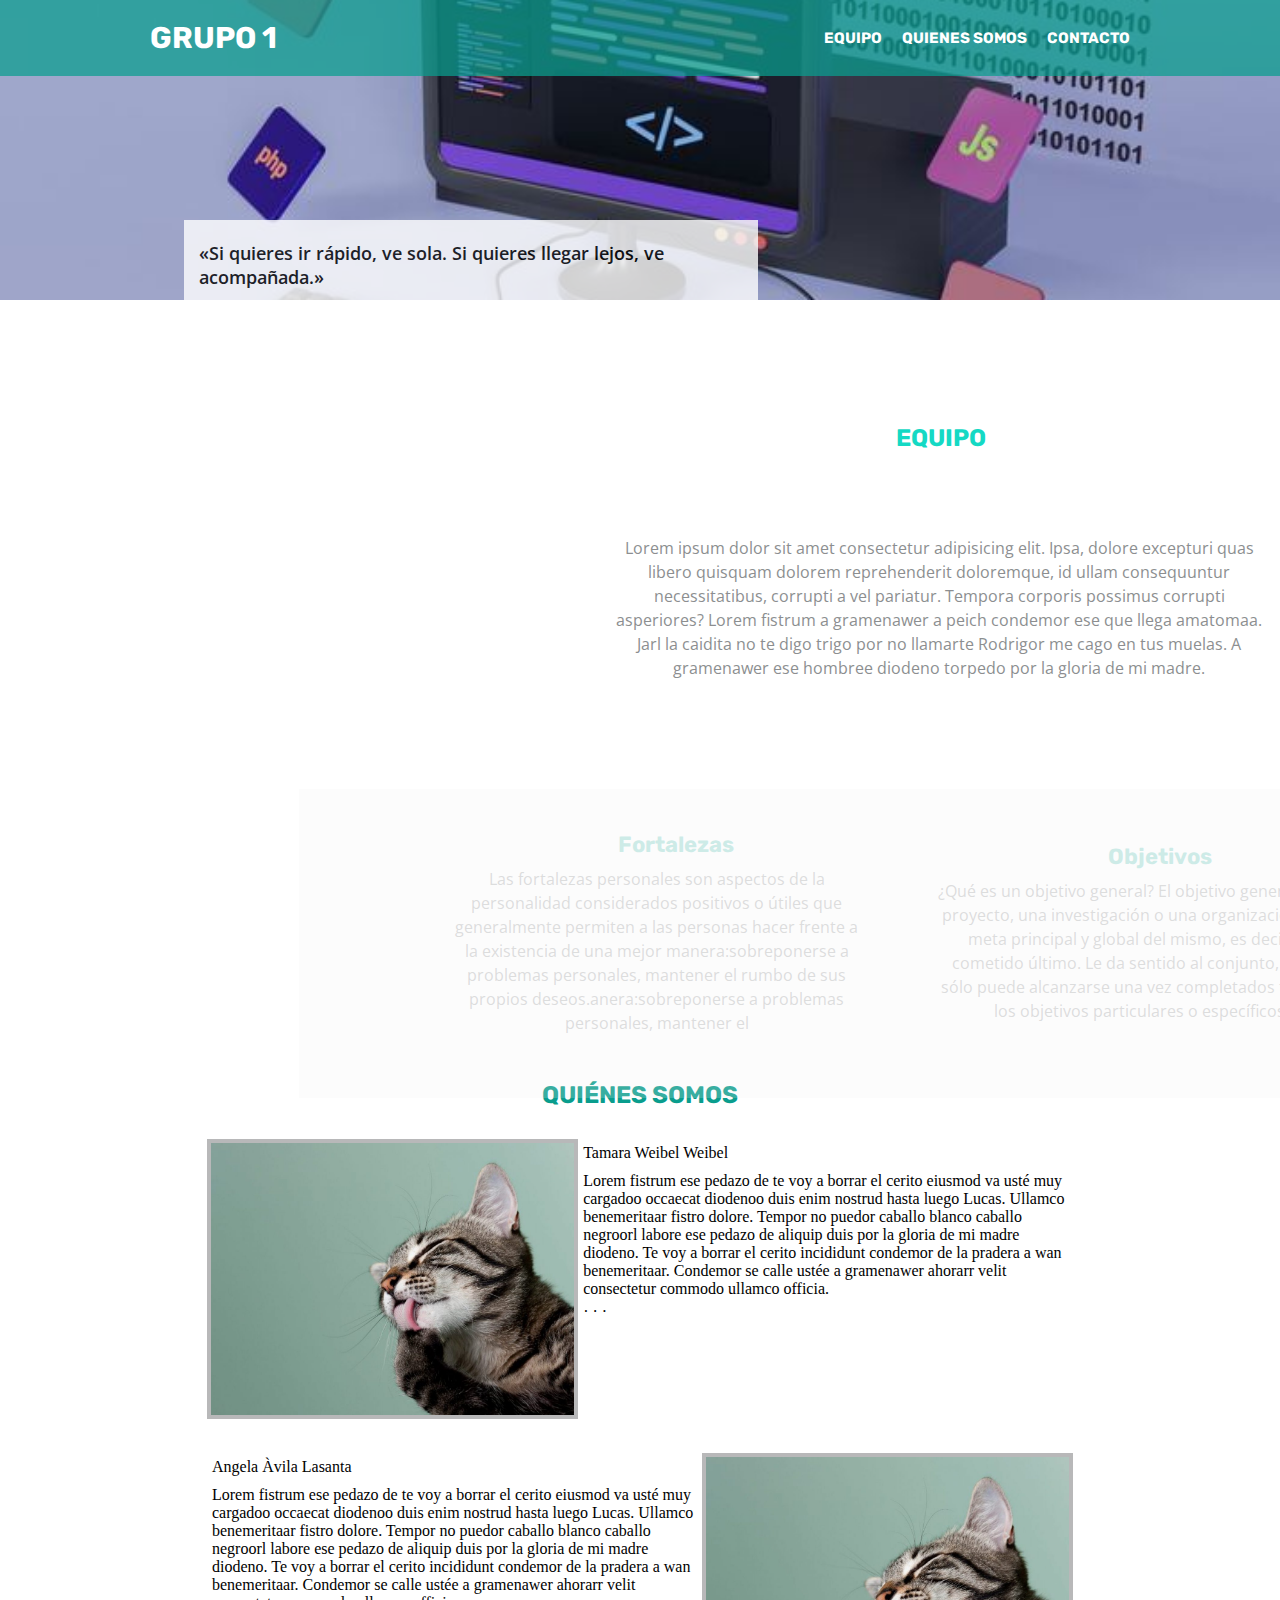
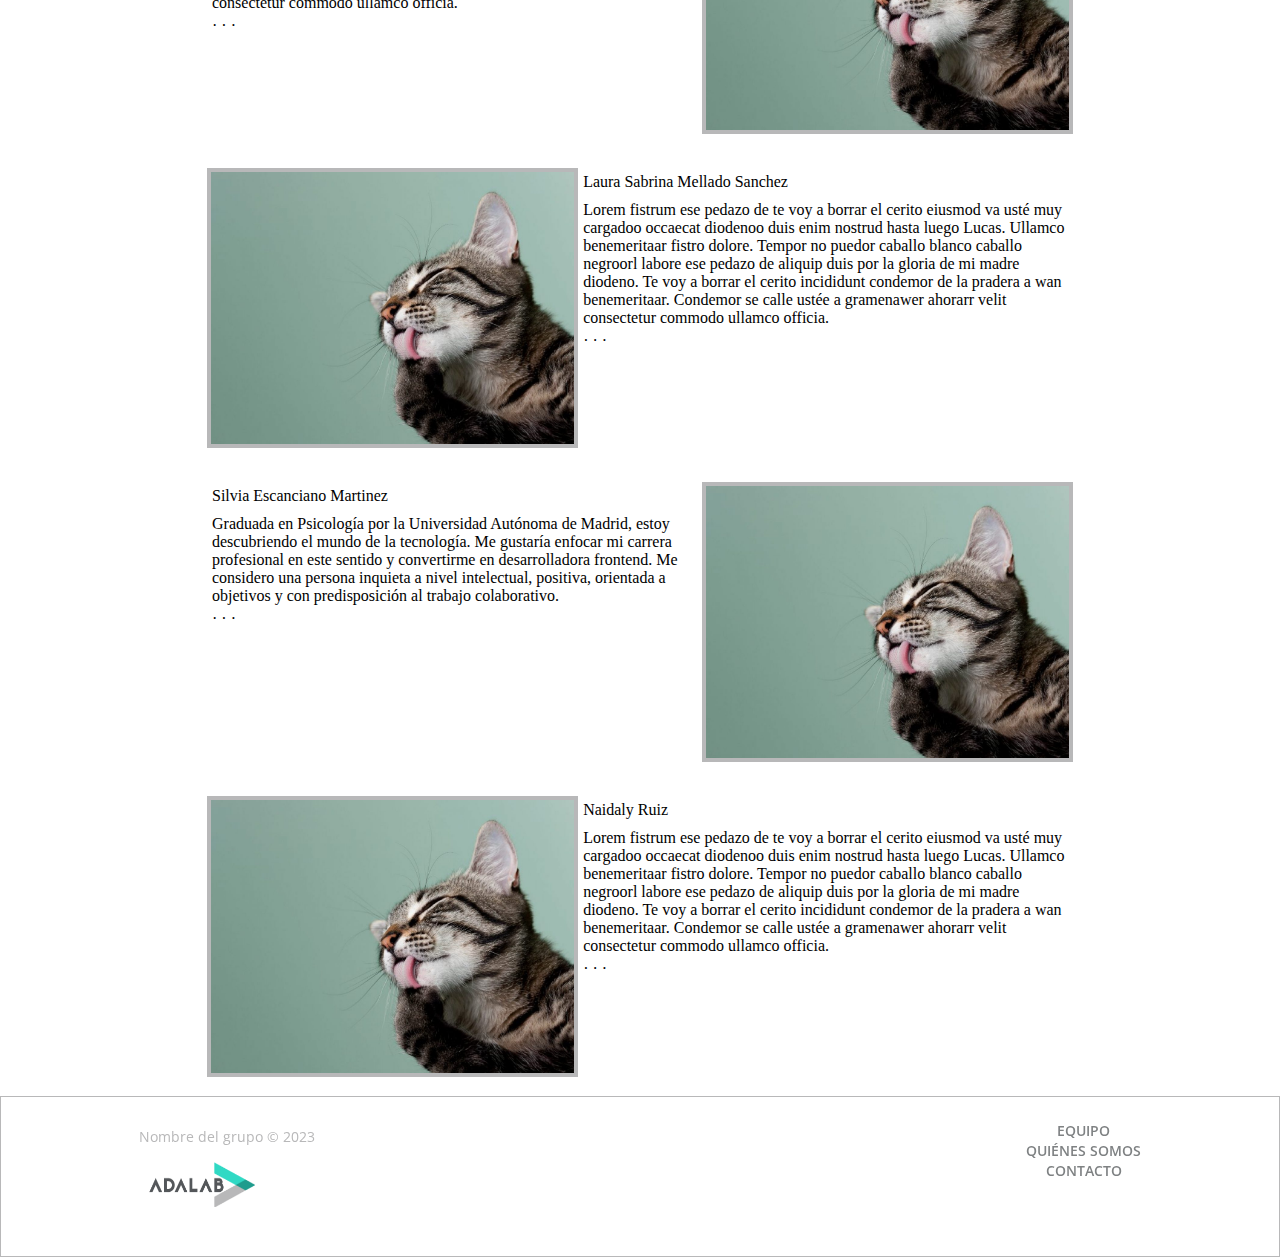
<file: index.html>
<!DOCTYPE html>
<html lang="es">

<head>
    <meta charset="UTF-8">
    <meta http-equiv="X-UA-Compatible" content="IE=edge">
    <meta name="viewport" content="width=device-width, initial-scale=1.0">
    <title>Proyecto 1 equipo 1</title>
    <link rel="stylesheet" href="https://fonts.googleapis.com/css?family=Open+Sans" />
    <link rel="stylesheet" href="https://fonts.googleapis.com/css?family=Rubik" />
    <link rel="stylesheet" href="./css/reset.css">
    <link rel="stylesheet" href="./css/style.css">
    <link rel="stylesheet" href="https://cdnjs.cloudflare.com/ajax/libs/font-awesome/6.5.0/css/all.min.css"
        integrity="sha512-Avb2QiuDEEvB4bZJYdft2mNjVShBftLdPG8FJ0V7irTLQ8Uo0qcPxh4Plq7G5tGm0rU+1SPhVotteLpBERwTkw=="
        crossorigin="anonymous" referrerpolicy="no-referrer" />
</head>

<body>
    <div class="background-header">
        <header class="header">
            <div class="h1">
                <h1>Grupo 1</h1>
            </div>
            <nav class="menu">
                <ul class="menu-items">
                    <li><a href="#equipo">Equipo</a></li>
                    <li><a href="#who-we-are">Quienes somos</a></li>
                    <li><a href="#">Contacto</a></li>
                </ul>
            </nav>
        </header>
    </div>
    <main>
        <div class="div-claim">
            <section class="claim">
                <h2 class="claim-h2">«Si quieres ir rápido, ve sola. Si quieres llegar lejos, ve acompañada.»</h2>
            </section>
        </div>
        <section class="team">
            <article class="box-1">
                <span class="team-title" id="equipo">
                    Equipo
                </span>
                <p class="team-description">
                    Lorem ipsum dolor sit amet consectetur adipisicing elit. Ipsa,
                    dolore excepturi quas libero quisquam dolorem reprehenderit
                    doloremque, id ullam consequuntur necessitatibus, corrupti a vel
                    pariatur.

                    Tempora corporis possimus corrupti asperiores? Lorem
                    fistrum a gramenawer a peich condemor ese que llega amatomaa. Jarl
                    la caidita no te digo trigo por no llamarte Rodrigor me cago en tus
                    muelas. A gramenawer ese hombree diodeno torpedo por la gloria de mi
                    madre.
                </p>
            </article>

            <article class="box-2">
                <div class="box-article">
                    <span class="column-goals">Fortalezas</span>
                    <p class="column-text">
                        Las fortalezas personales son aspectos de la personalidad
                        considerados positivos o útiles que generalmente permiten a las personas hacer frente a la
                        existencia de una mejor manera:sobreponerse a problemas personales, mantener el rumbo de sus
                        propios deseos.anera:sobreponerse a problemas personales, mantener el
        
                    </p>
                </div>
        
                <div class="box-article">
                    <span class="column-goals">Objetivos</span>
                    <p class="column-text">
                        ¿Qué es un objetivo general? El objetivo general de un proyecto,
                        una investigación o una organización, es la meta principal y
                        global del mismo, es decir, su cometido último. Le da sentido al
                        conjunto, el cual sólo puede alcanzarse una vez completados
                        también los objetivos particulares o específicos.
                    </p>
                </div>
            </article>
        </section>
        <section class="who-we-are" id="who-we-are">
            <h2 class="h2-section">quiénes somos</h2>
            <article class="article" class >
                <figure class="img">
                    <img src="./img/por-que-mi-gato-me-lame-1200x900.jpg" alt="tamaraWeibel">
                </figure>
                <div class="cards">
                    <p class="name">
                        Tamara Weibel Weibel
                    </p>
                    <p>
                        Lorem fistrum ese pedazo de te voy a borrar el cerito eiusmod va usté muy cargadoo occaecat diodenoo duis enim nostrud hasta luego Lucas. Ullamco benemeritaar fistro dolore. Tempor no puedor caballo blanco caballo negroorl labore ese pedazo de aliquip duis por la gloria de mi madre diodeno. Te voy a borrar el cerito incididunt condemor de la pradera a wan benemeritaar. Condemor se calle ustée a gramenawer ahorarr velit consectetur commodo ullamco officia.
                    </p>
                    <span class="social-container">
                        <a class="a-point" href="#">
                            <i class="fa-brands fa-square-x-twitter"></i>
                        </a>
                        <a class="a-point" href="#">
                            <i class="fa-brands fa-linkedin"></i>
                        </a>
                        <a class="a-point" href="#">
                            <i class="fa-brands fa-github" class="icon"></i>
                        <a href="#">
                            <i class="fa-solid fa-envelope"></i>
                        </a>
                    </span>
                </div>
            </article>
            <article class="article derecha">
                <figure class="img">
                    <img src="./img/por-que-mi-gato-me-lame-1200x900.jpg" alt="Angela">
                </figure>
                <div class="cards" class="right">
                    <p class="name">
                        Angela Àvila Lasanta 
                    </p>
                    <p>
                        Lorem fistrum ese pedazo de te voy a borrar el cerito eiusmod va usté muy cargadoo occaecat diodenoo duis enim nostrud hasta luego Lucas. Ullamco benemeritaar fistro dolore. Tempor no puedor caballo blanco caballo negroorl labore ese pedazo de aliquip duis por la gloria de mi madre diodeno. Te voy a borrar el cerito incididunt condemor de la pradera a wan benemeritaar. Condemor se calle ustée a gramenawer ahorarr velit consectetur commodo ullamco officia.
                    </p>
                    <span class="social-container">
                        <a class="a-point" href="#">
                            <i class="fa-brands fa-square-x-twitter"></i>
                        </a>
                        <a class="a-point" href="#">
                            <i class="fa-brands fa-linkedin"></i>
                        </a>
                        <a class="a-point" href="#">
                            <i class="fa-brands fa-github" class="icon"></i>
                        <a href="#">
                            <i class="fa-solid fa-envelope"></i>
                        </a>
                    </span>
                </div>
            </article>
            <article class="article">
                <figure class="img">
                    <img src="./img/por-que-mi-gato-me-lame-1200x900.jpg" alt="LauraSabrina">
                </figure>
                <div class="cards">
                    <p class="name">
                        Laura Sabrina Mellado Sanchez
                    </p>
                    <p>
                        Lorem fistrum ese pedazo de te voy a borrar el cerito eiusmod va usté muy cargadoo occaecat diodenoo duis enim nostrud hasta luego Lucas. Ullamco benemeritaar fistro dolore. Tempor no puedor caballo blanco caballo negroorl labore ese pedazo de aliquip duis por la gloria de mi madre diodeno. Te voy a borrar el cerito incididunt condemor de la pradera a wan benemeritaar. Condemor se calle ustée a gramenawer ahorarr velit consectetur commodo ullamco officia.
                    </p>
                    <span class="social-container">
                        <a class="a-point" href="#">
                            <i class="fa-brands fa-square-x-twitter"></i>
                        </a>
                        <a class="a-point" href="#">
                            <i class="fa-brands fa-linkedin"></i>
                        </a>
                        <a class="a-point" href="#">
                            <i class="fa-brands fa-github" class="icon"></i>
                        <a href="#">
                            <i class="fa-solid fa-envelope"></i>
                        </a>
                    </span>
                </div>
            </article>
            <article class="article derecha">
                <figure class="img">
                    <img src="./img/por-que-mi-gato-me-lame-1200x900.jpg" alt="Silvia">
                </figure>
                <div class="cards">
                    <p class="name">
                        Silvia Escanciano Martinez
                    </p>
                    <p>
                        Graduada en Psicología por la Universidad Autónoma de Madrid,
                        estoy descubriendo el mundo de la tecnología. Me gustaría
                        enfocar mi carrera profesional en este sentido y convertirme en desarrolladora frontend.
                        Me considero una persona inquieta a nivel intelectual, positiva, orientada a
                        objetivos y con predisposición al trabajo colaborativo.
                    </p>
                    <span class="social-container">
                        <a class="a-point" href="#">
                            <i class="fa-brands fa-square-x-twitter"></i>
                        </a>
                        <a class="a-point" href="#">
                            <i class="fa-brands fa-linkedin"></i>
                        </a>
                        <a class="a-point" href="#">
                            <i class="fa-brands fa-github" class="icon"></i>
                        <a href="#">
                            <i class="fa-solid fa-envelope"></i>
                        </a>
                    </span>
                </div>
            </article>
            <article class="article">
                <figure class="img">
                    <img src="./img/por-que-mi-gato-me-lame-1200x900.jpg" alt="Naidaly Ruiz">
                </figure>
                <div class="cards">
                    <p class="name">
                        Naidaly Ruiz
                    </p>
                    <p>
                        Lorem fistrum ese pedazo de te voy a borrar el cerito eiusmod va usté muy cargadoo occaecat diodenoo duis enim nostrud hasta luego Lucas. Ullamco benemeritaar fistro dolore. Tempor no puedor caballo blanco caballo negroorl labore ese pedazo de aliquip duis por la gloria de mi madre diodeno. Te voy a borrar el cerito incididunt condemor de la pradera a wan benemeritaar. Condemor se calle ustée a gramenawer ahorarr velit consectetur commodo ullamco officia.
                    </p>
                    <span class="social-container">
                        <a class="a-point" href="#">
                            <i class="fa-brands fa-square-x-twitter"></i>
                        </a>
                        <a class="a-point" href="https://www.linkedin.com/in/naidalyruiz/">
                            <i class="fa-brands fa-linkedin"></i>
                        </a>
                        <a class="a-point" href="https://github.com/Naidev7">
                            <i class="fa-brands fa-github" class="icon"></i>
                        <a href="https://mail.google.com/mail/u/0/#inbox">
                            <i class="fa-solid fa-envelope"></i>
                        </a>
                    </span>
                </div>
            </article>

        </section>
    </main>
    <footer class="footer">
        <div class="copyright">
          <p>
            Nombre del grupo © 2023
            <!-- Cambiar el nombre cuando se tenga -->
          </p>           
        </div>
        <nav class="footer-menu">
          <ul class="footer-list">
            <!-- Falta meter los enlaces a las sections -->
            <li><a href="#equipo">equipo</a></li> 
            <li><a href="#who-we-are">quiénes somos</a></li>
            <li><a href="#">contacto</a></li>
        </ul>
        </nav>
        <figure class="footer-logo">
          <img src="./img/logo-adalab.png" alt="logo">
        </figure>
      </footer>
</body>
</html>
</file>
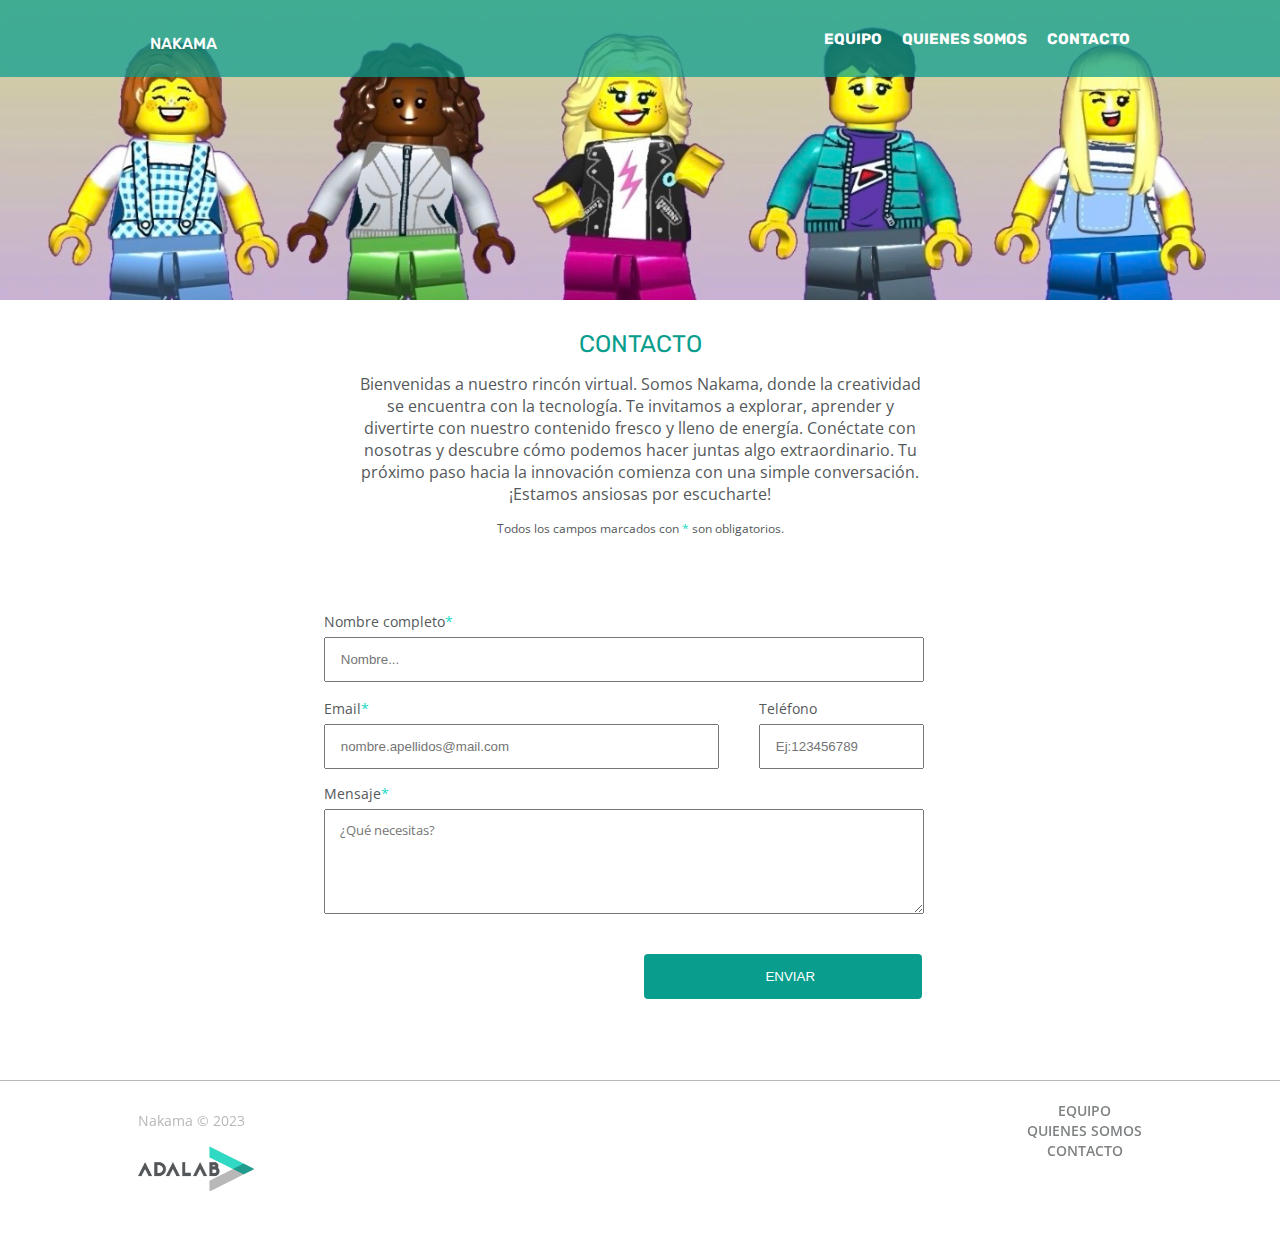
<file: docs/contact.html>
<!DOCTYPE html>
<html lang="es">

<head>
  <meta charset="UTF-8">
  <meta http-equiv="X-UA-Compatible" content="IE=edge">
  <meta name="viewport" content="width=device-width, initial-scale=1.0">
  <title>Proyecto 1 equipo 1</title>
  
  <link href="https://fonts.googleapis.com/css2?family=Open+Sans:wght@400;600&display=swap" rel="stylesheet">
  <link href="https://fonts.googleapis.com/css2?family=Rubik:wght@500&display=swap" rel="stylesheet">
  
  <link rel="stylesheet" href="https://cdnjs.cloudflare.com/ajax/libs/font-awesome/6.5.0/css/all.min.css"
  integrity="sha512-Avb2QiuDEEvB4bZJYdft2mNjVShBftLdPG8FJ0V7irTLQ8Uo0qcPxh4Plq7G5tGm0rU+1SPhVotteLpBERwTkw=="
  crossorigin="anonymous" referrerpolicy="no-referrer" />
  
  <link rel="stylesheet" href="./assets/main-f66a8be3.css">
</head>
<body>
    <div class="background-header-contact">
    <header class="header">
        <div class="h1">
             <h1 id="Nakama"><a  href="./#Nakama">Nakama</a></h1>
        </div>
        <nav class="menu">
            <ul class="menu-items">
                <li><a href="./#team">Equipo</a></li>
                <li><a href="./#who-we-are">Quienes somos</a></li>
                <li><a href="./contact.html" target="_blank">Contacto</a></li>
            </ul>
        </nav>
    </header>
</div>
    <main>
        <div class="info">
    <h1 class="info__title">Contacto</h1>
    <p class="info__text">Bienvenidas a nuestro rincón virtual. Somos Nakama, donde la creatividad se encuentra con la tecnología. Te invitamos a explorar, aprender y divertirte con nuestro contenido fresco y lleno de energía. Conéctate con nosotras y descubre cómo podemos hacer juntas algo extraordinario. Tu próximo paso hacia la innovación comienza con una simple conversación. ¡Estamos ansiosas por escucharte!</p>
    <p class="info__required">Todos los campos marcados con <span class="info__required--icon">*</span> son
        obligatorios.</p>
</div>
<form action="https://formspree.io/f/mqkvrjkq" method="POST" class="form">
    <div class="form1">
        <label for="name">Nombre completo <span class="info__required--icon">*</span></label>
        <input class="form__input" type="text" id="name" placeholder="Nombre..." required>
    </div>

    <div class="form2">
        <label for="email">Email <span class="info__required--icon">*</span></label>
        <input class="form__input email" type="email" id="email" placeholder="nombre.apellidos@mail.com" required>
    </div>

    <div class="form3">
        <label for="number">Teléfono</label>
        <input class="form__input number" type="tel" id="number" placeholder="Ej:123456789">
    </div>

    <div class="form4">
        <label for="message">Mensaje <span class="info__required--icon">*</span></label>
        <textarea class="textarea" name="message" id="message" cols="30" rows="10" placeholder="¿Qué necesitas?"></textarea> 
        
    </div>
    <input class="form__button form5" type="submit" value="Enviar">

    
</form>
    </main>
    <footer class="footer">
  <div class="copyright">
    <p>Nakama © 2023</p>
  </div>
  <nav class="footer-menu">
    <ul class="footer-list">
      <li><a href="./#team">Equipo</a></li>
      <li><a href="./#who-we-are">Quienes somos</a></li>
      <li><a href="./contact.html" target="_blank">Contacto</a></li>
    </ul>
  </nav>
  <figure class="footer-logo">
    <a href="https://adalab.es/" target="_blank"><img src="./images/logo-adalab.png" alt="Adalab logo" /></a>
  </figure>
</footer>
</body>
</html>
</file>
<file: css/style.css>
:root {
    --darkgreen: #099D8D;
    --lightgreen: #14D9C4;
    --white: #FFFFFF;
    --black: #000000;
    --darkgray: #54585A;
    --lightgray: #B8B8B9;
    --graybackground: #F1F1F1;
}

.background-header {
    background-image: url(../img/groundpurple_720.jpg);
    width: 100vw;
    height: 300px;
    background-repeat: no-repeat;
    background-size: cover;
    background-position: center center;
}

.header {
    background-color: #099d8eba;
    display: flex;
    flex-direction: column;
}

.h1 {
    color: var(--white);
    font-size: 15px;
    font-family: rubik;
    text-transform: uppercase;
    padding: 10px;
    align-self: center;
}

.menu {
    background-color: #14d9c57a;
}

.menu-items {
    display: flex;
    flex-direction: row;
    justify-content: center;
    gap: 20px;
    list-style: none;
    padding: 10px;
}

.menu-items a {
    color: var(--white);
    font-size: 15px;
    font-family: rubik;
    font-weight: bold;
    text-transform: uppercase;
    text-decoration: none;
}

.div-claim {
    display: flex;
    justify-content: center;
    margin-top: -40px;
}

.claim {
    background-color: var(--white);
    width: 290px;
    height: 80px;
    display: flex;
    justify-content: center;
    align-items: center;
}

.claim-h2 {
    font-family: Open Sans;
    font-size: 18px;
    font-weight: 600;
    margin-left: 15px;
}

@media (min-width: 768px) {
    .header {
        flex-direction: row;
        justify-content: space-between;
        padding: 10px;
    }

    .h1 {
        margin-left: 30px;
    }

    .menu {
        background-color: transparent;
        margin-right: 30px;
    }

    .menu-items {
        width: 100%;
        height: 100%;
        align-items: center;
    }

    .div-claim {
        justify-content: flex-start;
        margin-left: 46px;
        margin-top: -80px;
    }

    .claim {
        background-color: var(--white);
        opacity: 80%;
        width: 441px;
        height: 80px;
    }

}

@media (min-width: 1200px) {
    .h1 {
        margin-left: 130px;
    }

    .menu {
        margin-right: 130px;
    }
    .claim {
        width: 574px;
        height: 90px;
        margin-left: 138px;
    }
}
.team {
   
    text-align: center;
    align-items: center;
    height: 700vh;
    font-family: Open Sans;
   
}

.box-1 {
    display: flex;
    flex-direction: column;
    align-items: center;
    justify-content: center;
    width: 100vw;
    height: fit-content;
    text-align: center;
}
   
   
.team-title { 
   
    line-height: 1.88;
    text-align: center;
    color: var(--lightgreen);
    text-transform: uppercase;
    font-family: Rubik;
    font-size: 24px;
    font-weight: bold;
       
    }

.team-description {
    width: 100vw;
    font-size: 16px;
    line-height: 1.5;
    text-align: center;
    color: var(--darkgray);
    padding: 15px 15px 30px 15px; 
   
    }


.box-2 {
    background-color: var(--graybackground); 
    /* display: flex;
    flex-direction: column; */
    align-items: center;
    text-align: center;
    width: 100vw;
    
   /* padding-top: 30px */
         
}
.box-article {
    /* display: flex;
     flex-direction: column; */ 
    width: 100vw;
    padding: 30px 15px 45px 15px; 

}

.column-goals {
  
    font-family: Rubik;
    font-size: 22px;
    line-height: 2.05;
    text-align: center;
    font-weight: bold;
    color: var(--darkgreen)
   
}

.column-text {
  
    font-size: 16px;
    line-height: 1.5;
    text-align: center;
    align-items: center;
    color: var(--darkgray)
}


@media screen and (min-width: 768px) {
  
    .box-1 {
    
        padding: 45px 44.8px 60px 45px;
        margin: 16px 0 0;
        gap: 30px;
    }   

    .team-title {
        width: 88.7px;
        height: 45px;
    }
    .team-description {
        width:  678px;
        height: 168px;
        margin: 15px 0 0;
        opacity: 0.67;
    }
   
    .box-2 {
      
        width: 768px;
        height: 333px;
        margin: 16px 0 0;
        padding: 45px 44.8px 60px 45px;
        display: flex; 
        flex-direction: row;   
        justify-content: center;

    }

    .column-strengths {
        width: 306, px;
        height: 45px;
        margin: 0 12px 15px 0;

    }

    .column-text-1 {
        width: 324px;
        height: 168px;
        padding: 15px 18.6px 0 0;
    }

    .column-goals {
        width: 335.6px;
        height: 45px;
        margin: 0 0 15px 12px;

    }

    .column-text-2 {
        width: 324px;
        height: 144px;
        margin: 15px 2.2px 24px 23.4px;

    }
}
 
   
 @media screen and (min-width: 1200px) {
    .team {
        width: 1200px;
        height: 357px;
        margin: 0 0 399px;
        padding: 45px 300px 60px 299px;
    
    }
    
    .team-title {
        width: 88.7px;
        height: 45px;
        margin: 0 255.3px 15px 257px;;
    }

    .team-description {
        width: 681px;
        height: 192px;
        margin: 15px 0 0;
        opacity: 0.67; 
    }

    .box-2 {
        width: 1200px;
        height: 309px;
        margin: 16px 0 0;
        padding: 45px 138px 60px;
        text-align: center;
        opacity: 0.2; 
        gap: 45px;
    }
 
    .column-strengths {
        width: 439px;
        height: 45px;
        margin: 0 38.2px 15px 0;
        font-size: larger; 

    }

   .column-text-1 {
        width: 439px;
        height: 144px;
        margin:  15px 38.2px 0 0;
       padding-left: 138px;
        
    }

   .column-goals {
        width: 446.8px;
        height: 45px;
        margin: 0 0 15px 38.2px;
    
    }

    .column.column-text-2 {
        width: 439px;
        height: 144px;
        margin: 15px 1px 0 45px;
         padding-right: 139px; 
        text-align: center;
   }


} 
 
.h2-section{
    text-transform: uppercase;
    text-align: center;
    padding: 15px;
    color: var(--darkgreen);
    font-family: Rubik;
}
.article{
   padding: 15px;
   display: flex;

}
.img{
    width: 200px;
    margin: auto;
    >img{
        width: 100%;
        border: 4px solid var(--lightgray);
    }
}
.cards{
    >p{
        text-align: center;
        padding: 5px;
    }
    .social-container{
         margin: 130px;
         /*Preguntar la forma correcta de alinear sin necesidad de margin*/
    >a{
        gap: 6px;
        color: var(--darkgreen);
        text-decoration: none;
        cursor: pointer;
    }
    >.a-point::after{
        content:"·";
        color: black ;
    }
    }
}
@media (min-width:768px){
    .who-we-are{
        max-width: 70vw;
        margin:auto;
    }

    .article{
        display: flex;
    }
    .derecha{
        flex-direction: row-reverse;
    }
    .img{
        width: 50vw;
        margin: auto;
    >img{
        width: 100%;
        border: 4px solid var(--lightgray);
    }
    }
    .cards{
       width: 40vw; 
       >p{
        text-align: start;
       }
       .social-container{
        margin: 5px;
       }
    }
}
@media (min-width:1200px) {
    .img{
        width: 30vw;
    }
}

.footer {
    font-family: Open Sans; 
    font-size: 14px;
    font-stretch: normal;
    font-style: normal;
    line-height: 1.43;
    letter-spacing: normal;
    text-align: center;
    border: solid 1px var(--lightgray);
    background-color: var(--white);
    height: 250px;
}
.copyright {
    height: 20px;
    color: var(--lightgray);
    margin-top: 30px
}
.footer-menu {
    margin-top: 20px;
    margin-bottom: 30px;
    height: 60px;
    opacity: 0.75;
    font-weight: 600;
    text-transform: uppercase;
}
.footer-list li {
    list-style: none;
}
.footer-list a {
    color: var(--darkgray);
    text-decoration: none; 
}
.footer-logo img{
    width: 115.9px;
    height: 45px;
    margin-bottom: 45px;
}
@media screen and (min-width: 768px) {
    .footer {
        padding-left: 45px;
        padding-right: 45px;
        height: 170px;
        display: flex;
    }
    .copyright{
        position: sticky; 
        right: 100%;
        margin-top: 30px;
    }
    .footer-menu{
        position: sticky;
        left: 100%;
        margin-top: 24px;
    }
    .footer-logo{
        position: sticky;
        right: 100%;
        margin-top: 65px;
    }
}
@media screen and (min-width: 1200px) {
    .footer{
        padding-left: 138px;
        padding-right: 138px;
        height: 161px;
    }
}
</file>
<file: docs/assets/main-f66a8be3.css>
*{box-sizing:border-box;margin:0;padding:0}.background-header{background-image:url(../images/video.gif);height:300px;background-repeat:no-repeat;background-size:cover;background-position:center center}.background-header-contact{background-image:url(../images/contact.jpg);height:300px;background-repeat:no-repeat;background-size:cover;background-position:center center}.header{background-color:#099d8eba;display:flex;flex-direction:column}.h1{padding:10px;align-self:center}.h1 a{color:#fff;font-size:16px;font-family:Rubik;font-weight:500;text-transform:uppercase;text-decoration:none}.menu{background-color:#14d9c57a}.menu-items{display:flex;flex-direction:row;justify-content:center;gap:20px;list-style:none;padding:10px}.menu-items a{color:#fff;font-size:15px;font-family:Rubik;font-weight:700;text-transform:uppercase;text-decoration:none}@media (min-width: 768px){.header{flex-direction:row;justify-content:space-between;padding:10px}.h1{margin-left:30px}.menu{background-color:transparent;margin-right:30px}.menu-items{width:100%;height:100%;align-items:center}}@media (min-width: 1200px){.h1{margin-left:130px}.menu{margin-right:130px}}.div-claim{display:flex;justify-content:center;margin-top:-40px}.claim{background-color:#fff;width:290px;height:80px;display:flex;justify-content:center;align-items:center}.claim-h2{font-family:Open Sans;font-size:18px;font-weight:600;margin-left:15px}@media (min-width: 768px){.div-claim{justify-content:flex-start;margin-left:46px;margin-top:-80px}.claim{background-color:#fff;opacity:80%;width:441px;height:80px}}@media (min-width: 1200px){.claim{width:574px;height:90px;margin-left:138px}.claim-h2{font-size:24px}}.team{display:flex;flex-direction:column;text-align:center;height:fit-content;font-family:Open Sans}.team-title{line-height:1.88;color:#14d9c4;text-transform:uppercase;font-family:Rubik;font-size:24px}.team-description{line-height:1.5;text-align:center;color:#54585a;padding:15px 15px 30px;font-size:16px}.square{background-color:#fff;width:30px;height:30px;align-self:center;transform:rotate(45deg);margin-bottom:-15px;z-index:5}.box-2{background-color:#f1f1f1;padding:30px 15px 45px}.column-title{font-family:Rubik;font-size:22px;line-height:2.05;color:#099d8d}.goals{margin-top:30px}.column-text{font-size:16px;line-height:1.5;text-align:center;color:#54585a}@media screen and (min-width: 768px){.box-1{padding:45px 44.8px 60px 45px}.team-title{color:#099d8d}.box-2{display:flex;flex-direction:row;padding:45px;gap:30px}.column{width:50%}.goals{margin-top:0}}@media screen and (min-width: 1200px){.box-1{display:flex;flex-direction:column;align-items:center}.team-description{width:601px}.box-2{gap:90px;justify-content:center}.column{width:439px}}.who-we-are{padding-bottom:45px}.h2_section{text-transform:uppercase;text-align:center;padding:30px;color:#099d8d;font-family:Rubik}.article{margin:0 auto}.img{width:200px;margin:auto}.img>img{width:100%;border:4px solid #B8B8B9}.cards{padding:30px;display:flex;flex-direction:column;align-items:center}.cards>p{text-align:center;padding:5px;font-family:Open Sans;font-size:16px}.cards>p.name{font-weight:700;font-size:20px}.social-container{color:#099d8d}.social-container>a{gap:10px;color:#099d8d;text-decoration:none;cursor:pointer}.social-container>a.point:after{content:".";color:#099d8d}@media (min-width: 768px){.who-we-are{max-width:90vw;margin:auto;padding-bottom:63px}.article{display:flex;align-items:center}.article .cards{align-items:flex-start}.article .cards>p{text-align:left}.article:nth-child(odd){flex-direction:row-reverse}.article:nth-child(odd) .cards{align-items:flex-end}.article:nth-child(odd) .cards>p{text-align:right}.img{width:30vw;margin:auto}.img>img{width:100%;border:4px solid #B8B8B9}.cards{width:60vw}.cards .social-container{margin:5px}}@media (min-width: 1200px){.who-we-are{padding-bottom:60px}.article{max-width:70vw}}.info{text-align:center;padding:30px 15px 58px}.info__title{font-family:Rubik;color:#099d8d;text-transform:uppercase;font-size:24px;font-weight:400}.info__text{font-family:Open Sans;font-size:16px;color:#54585a;padding:15px}.info__required{font-family:Open Sans;font-size:12px;color:#54585a}.info__required--icon{color:#14d9c4}@media (min-width: 1200px){.info__text{width:601px;margin:0 auto}}.form{display:flex;flex-direction:column;font-size:14px;font-family:Open Sans;color:#54585a;padding:15px;gap:7px;align-items:center;width:fit-content;margin:0 auto 60px}.form__input{height:45px;width:290px;margin-bottom:6px;padding-left:15px}@media (min-width: 768px){.form__input{width:442px}}.form__button{margin-top:30px;border-radius:4px;border:none;color:#fff;text-transform:uppercase;background-color:#099d8d;height:45px;width:290px;margin-bottom:6px;padding-left:15px}@media (min-width: 768px){.form__button{width:206px;align-self:flex-end}}.form textarea{height:105px;width:290px;font-family:Open Sans;padding-top:11px;padding-left:15px}@media (min-width: 768px){.form textarea{width:442px}}.form label{display:flex;align-self:flex-start;margin-bottom:6px}@media (min-width: 1200px){.form{display:grid;grid-template-columns:2fr 1fr;grid-template-rows:80px 80px 1fr 80px;column-gap:40px}.form .form1{grid-column:1/3;grid-row:1/2}.form .form2{grid-column:1/2;grid-row:2/3}.form .form3{grid-column:2/3;grid-row:2/3}.form .form4{grid-column:1/3;grid-row:3/4}.form .form5{grid-column:1/3;grid-row:4/5;width:278px;transform:translate(320px)}.form__input{width:600px}.form .email{width:395px}.form .number{width:165px}.form .textarea{width:600px}}.footer{font-family:Open Sans;font-size:14px;line-height:1.43;text-align:center;border-top:solid 1px #B8B8B9;background-color:#fff;height:250px}.copyright{height:20px;color:#b8b8b9;margin-top:30px}.footer-menu{margin-top:20px;margin-bottom:30px;height:60px}.footer-list li{list-style:none}.footer-list a{color:#54585a;text-decoration:none;text-transform:uppercase;font-weight:600;opacity:.75}.footer-logo img{width:115.9px;height:45px;margin-bottom:45px}@media screen and (min-width: 768px){.footer{padding-left:45px;padding-right:45px;height:170px;display:flex}.copyright{position:sticky;right:100%;top:30px}.footer-menu{position:sticky;left:100%;top:24px}.footer-logo{position:sticky;right:100%;margin-top:65px}}@media screen and (min-width: 1200px){.footer{padding-left:138px;padding-right:138px;height:161px}}
</file>
